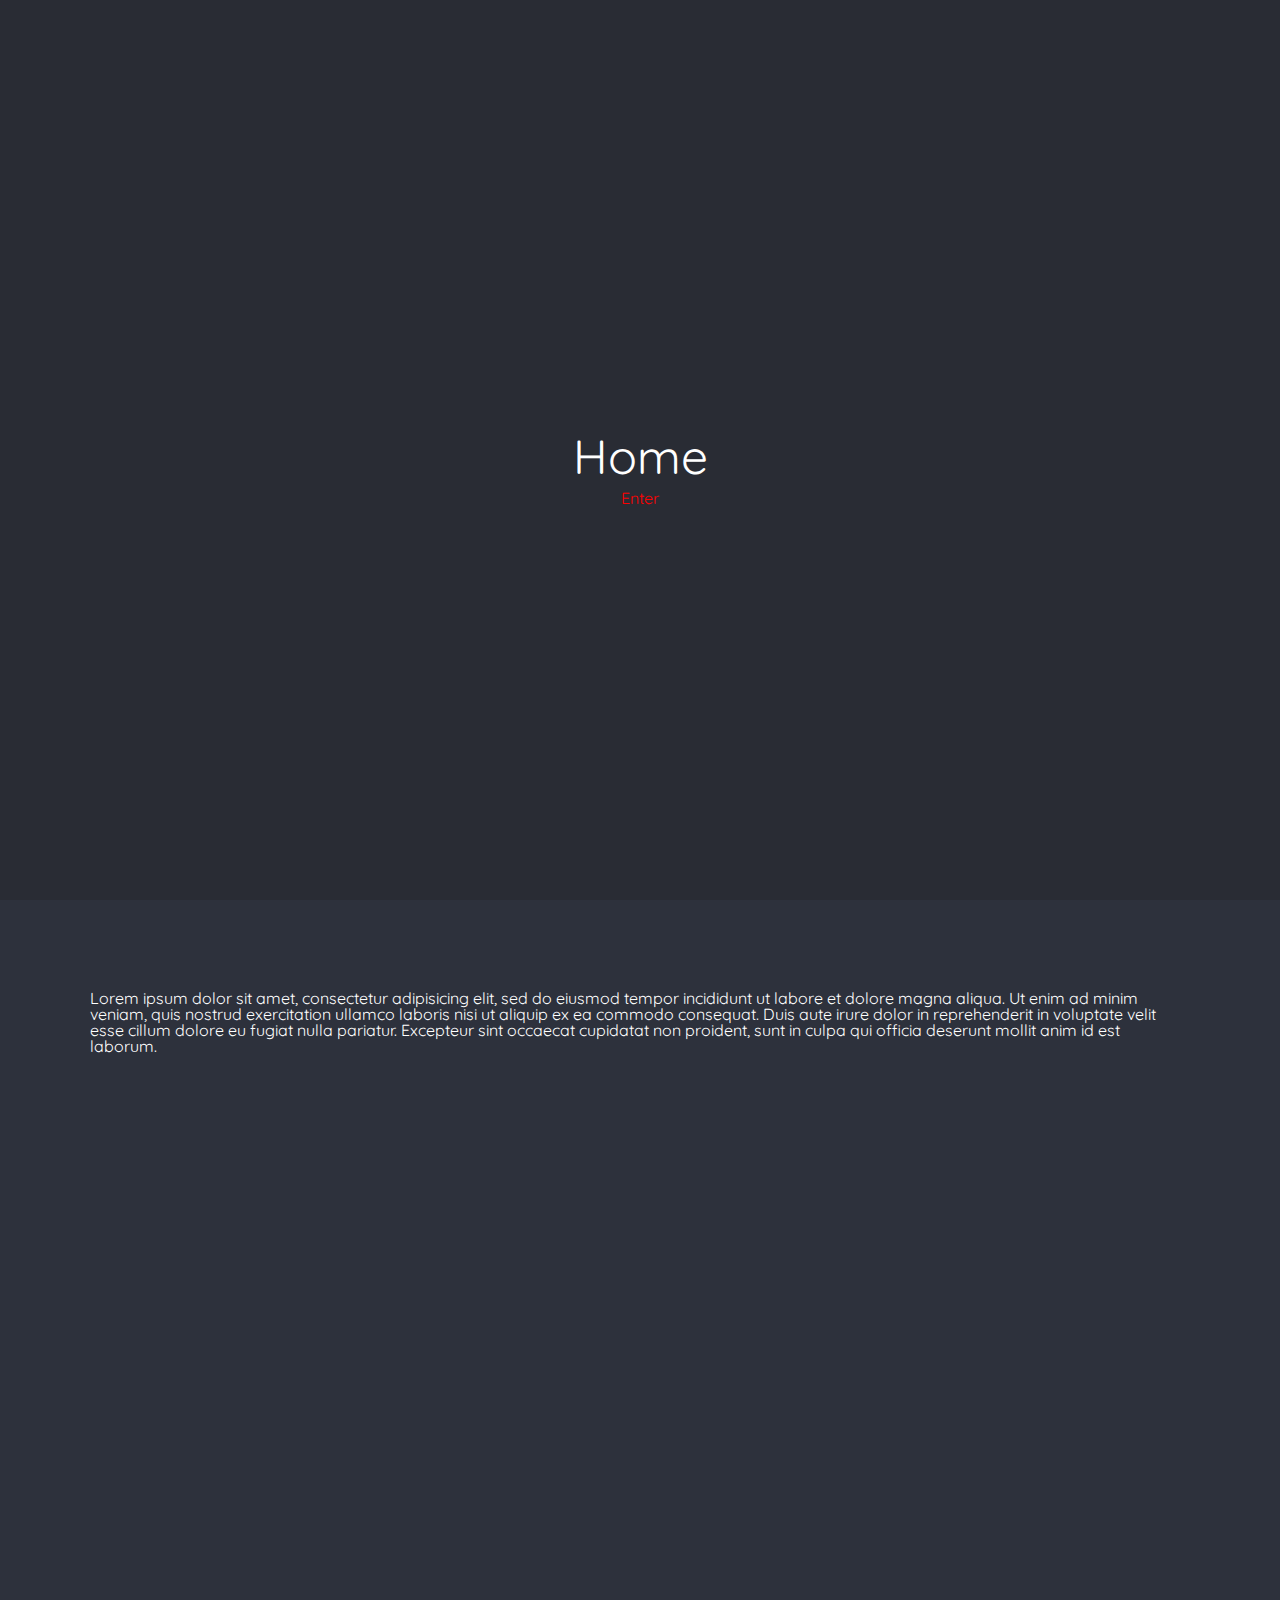
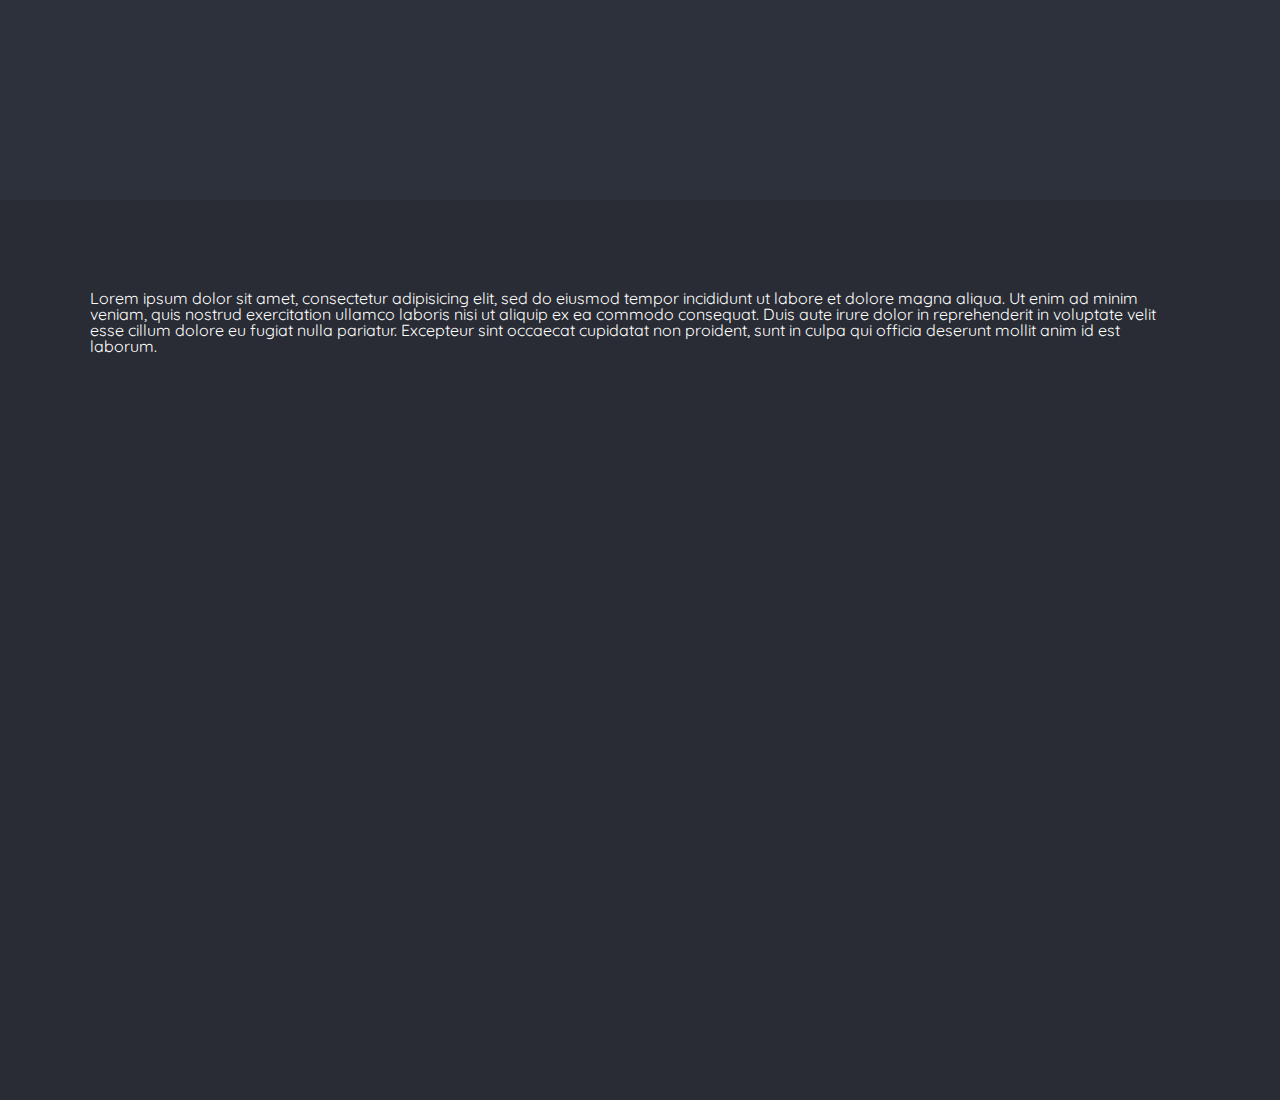
<file: index.html>
<!DOCTYPE html>
<html lang="en" dir="ltr">
     <head>
          <meta charset="utf-8">
          <meta name="viewport" content="width=device-width, initial-scale=1.0">
          <title>Homepage</title>
          <link rel="stylesheet" type="text/css" href="css/reset.css"/>
          <link rel="stylesheet" type="text/css" href="css/style.css"/>
          <link rel="icon" href="https://www.watisminimalisme.be/img/home.png" type="image/png" sizes="24x24" />
          <link rel="preconnect" href="https://fonts.gstatic.com">
          <link href="https://fonts.googleapis.com/css2?family=Quicksand:wght@500&display=swap" rel="stylesheet">
     </head>
     <body>
          <div id="first">
               <h1>Home</h1>
               <a href="#second"><p>Enter</p></a>
          </div>
          <div id="second">
               <p>Lorem ipsum dolor sit amet, consectetur adipisicing elit, sed do eiusmod tempor incididunt ut labore et dolore magna aliqua. Ut enim ad minim veniam, quis nostrud exercitation ullamco laboris nisi ut aliquip ex ea commodo consequat. Duis aute irure dolor in reprehenderit in voluptate velit esse cillum dolore eu fugiat nulla pariatur. Excepteur sint occaecat cupidatat non proident, sunt in culpa qui officia deserunt mollit anim id est laborum.</p>
          </div>
          <div id="third">
               <p>Lorem ipsum dolor sit amet, consectetur adipisicing elit, sed do eiusmod tempor incididunt ut labore et dolore magna aliqua. Ut enim ad minim veniam, quis nostrud exercitation ullamco laboris nisi ut aliquip ex ea commodo consequat. Duis aute irure dolor in reprehenderit in voluptate velit esse cillum dolore eu fugiat nulla pariatur. Excepteur sint occaecat cupidatat non proident, sunt in culpa qui officia deserunt mollit anim id est laborum.</p>
          </div>
     </body>
</html>
</file>
<file: css/style.css>
:root{
     font-size: 100%
}
html{
     scroll-behavior: smooth;
}
body{
     background-color: #f8f7f5;
     height 100vh;
     font-family: 'Quicksand', sans-serif;
     color: white; /*color: #0f1012;*/
}
div{
     height: 100vh;
     background-color: #292c34;
     /*background-color: #2d313c;*/
     /*color: #a8adba;*/
}
p{
     font-size: 1rem;
}
h1{
     font-size: 3rem;
     padding-top: 48vh;
}
div p{
     padding: 10vh;
}
a{
     color: red;
     text-decoration: none;
}
#first{
     text-align: center;
}
#first p{
     padding: 10px;
}
#second{
     background-color: #2d313c;
}
/*smoothscroll*/
</file>
